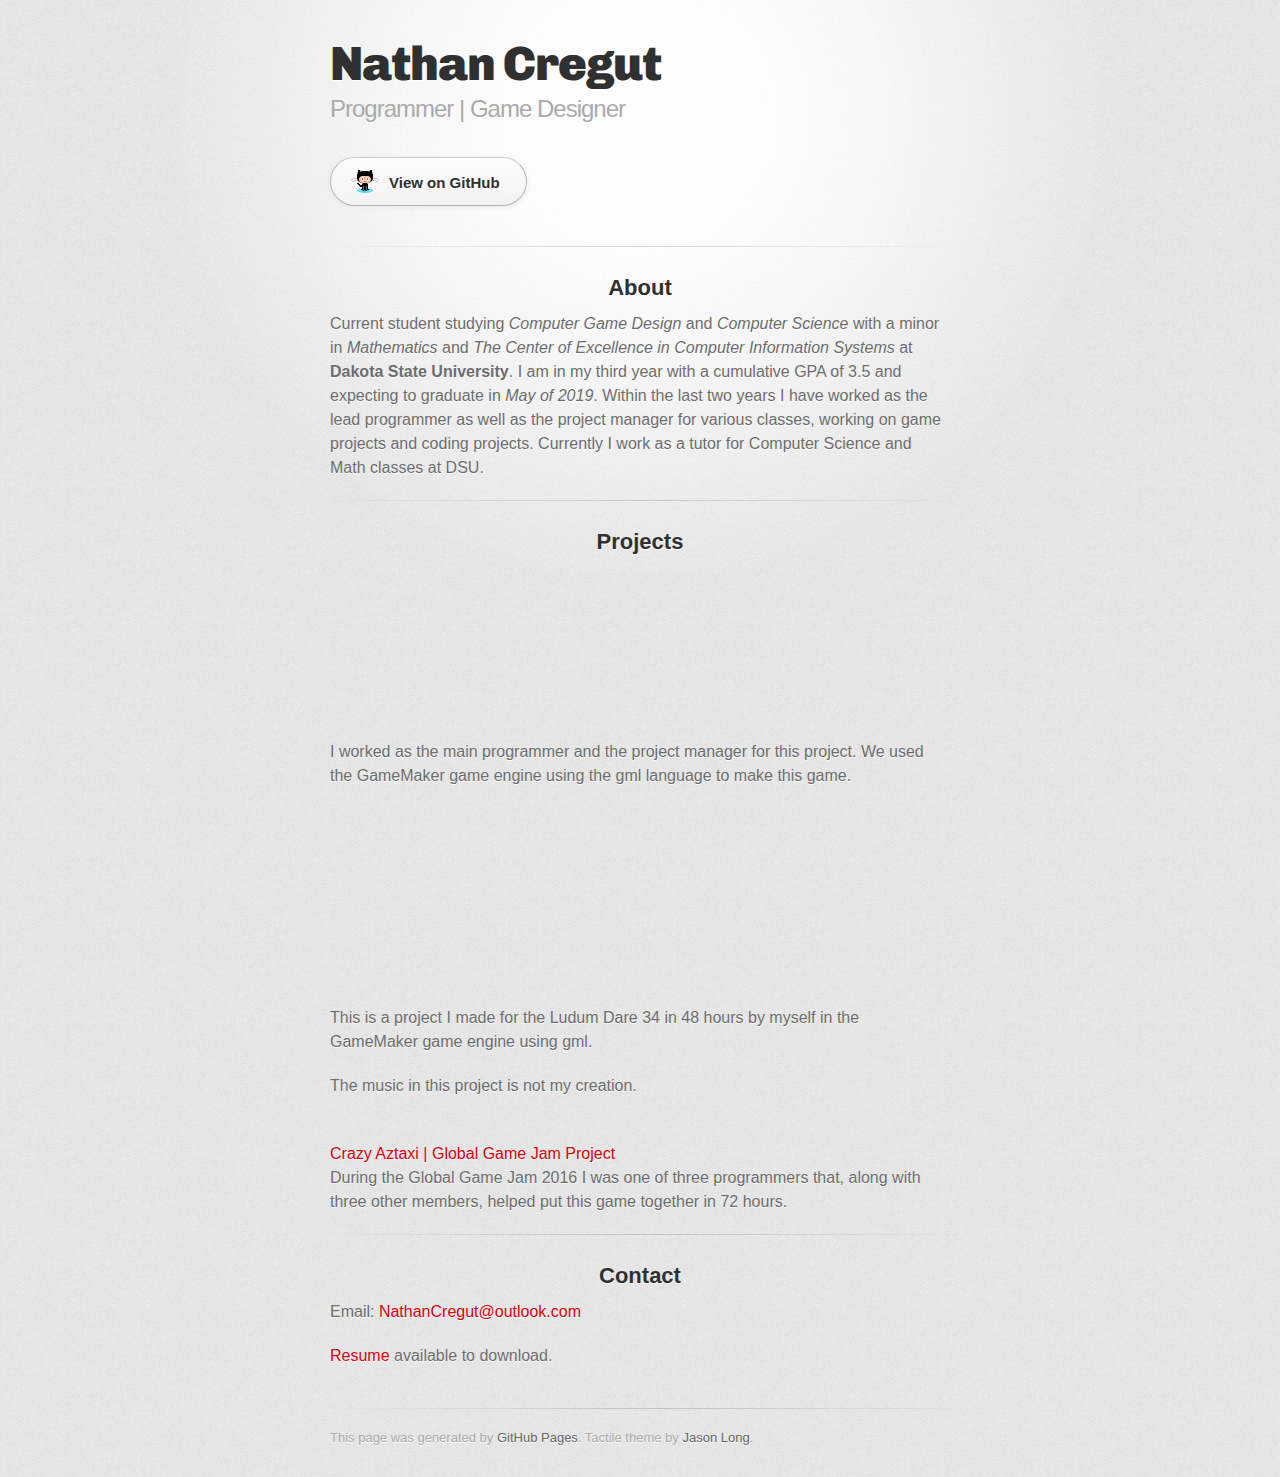
<file: index.html>
<!DOCTYPE html>
<html>
  <head>
    <meta charset='utf-8'>
    <meta http-equiv="X-UA-Compatible" content="chrome=1">
    <link href='https://fonts.googleapis.com/css?family=Chivo:900' rel='stylesheet' type='text/css'>
    <link rel="stylesheet" type="text/css" href="stylesheets/stylesheet.css" media="screen">
    <link rel="stylesheet" type="text/css" href="stylesheets/github-dark.css" media="screen">
    <link rel="stylesheet" type="text/css" href="stylesheets/print.css" media="print">
    <!--[if lt IE 9]>
    <script src="//html5shiv.googlecode.com/svn/trunk/html5.js"></script>
    <![endif]-->
    <title>Nathan Cregut by ndcregut</title>
  </head>

  <body>
    <div id="container">
      <div class="inner">

        <header>
          <h1>Nathan Cregut</h1>
          <h2>Programmer | Game Designer</h2>
        </header>

        <section id="downloads" class="clearfix">
          <a href="https://github.com/ndcregut" id="view-on-github" class="button"><span>View on GitHub</span></a>
        </section>

        <hr>

        <section id="main_content">

            <h2>About</h2>

            <p>Current student studying <em>Computer Game Design</em> and <em>Computer Science</em> with a minor in <em>Mathematics</em> and <em>The Center of Excellence in Computer Information Systems</em> at <strong>Dakota State University</strong>.
            I am in my third year with a cumulative GPA of 3.5 and expecting to graduate in <em>May of 2019</em>.
            Within the last two years I have worked as the lead programmer as well as the project manager for various classes, working on game projects and coding projects.
            Currently I work as a tutor for Computer Science and Math classes at DSU.</p>

            <hr>



            <h2>Projects</h2>

            <iframe frameborder="0" src="https://itch.io/embed/46183?bg_color=f0f0f0&amp;fg_color=222222&amp;link_color=9d00b3&amp;border_color=747070" width="552" height="167"></iframe>
            <p>I worked as the main programmer and the project manager for this project. We used the GameMaker game engine using the gml language to make this game.</p>

            <br>

            <iframe frameborder="0" src="https://itch.io/embed/46893?bg_color=fafafa&amp;fg_color=222222&amp;link_color=971bcf&amp;border_color=82807d" width="552" height="167"></iframe>
            <p>This is a project I made for the Ludum Dare 34 in 48 hours by myself in the GameMaker game engine using gml.</p>
            <p>The music in this project is not my creation.</p>

            <br>

            <a href="http://globalgamejam.org/2016/games/crazy-aztaxi">Crazy Aztaxi | Global Game Jam Project</a>
            <p>During the Global Game Jam 2016 I was one of three programmers that, along with three other members, helped put this game together in 72 hours.</p>



            <hr>

            <h2>Contact</h2>
            <p>Email: <a href="mailto:nathancregut@outlook.com">NathanCregut@outlook.com</a></p>
            <p><a href="Nathan_Cregut_Resume.pdf">Resume</a> available to download.</p>


        </section>

        <footer>
          This page was generated by <a href="https://pages.github.com">GitHub Pages</a>. Tactile theme by <a href="https://twitter.com/jasonlong">Jason Long</a>.
        </footer>

        
      </div>
    </div>
  </body>
</html>
</file>
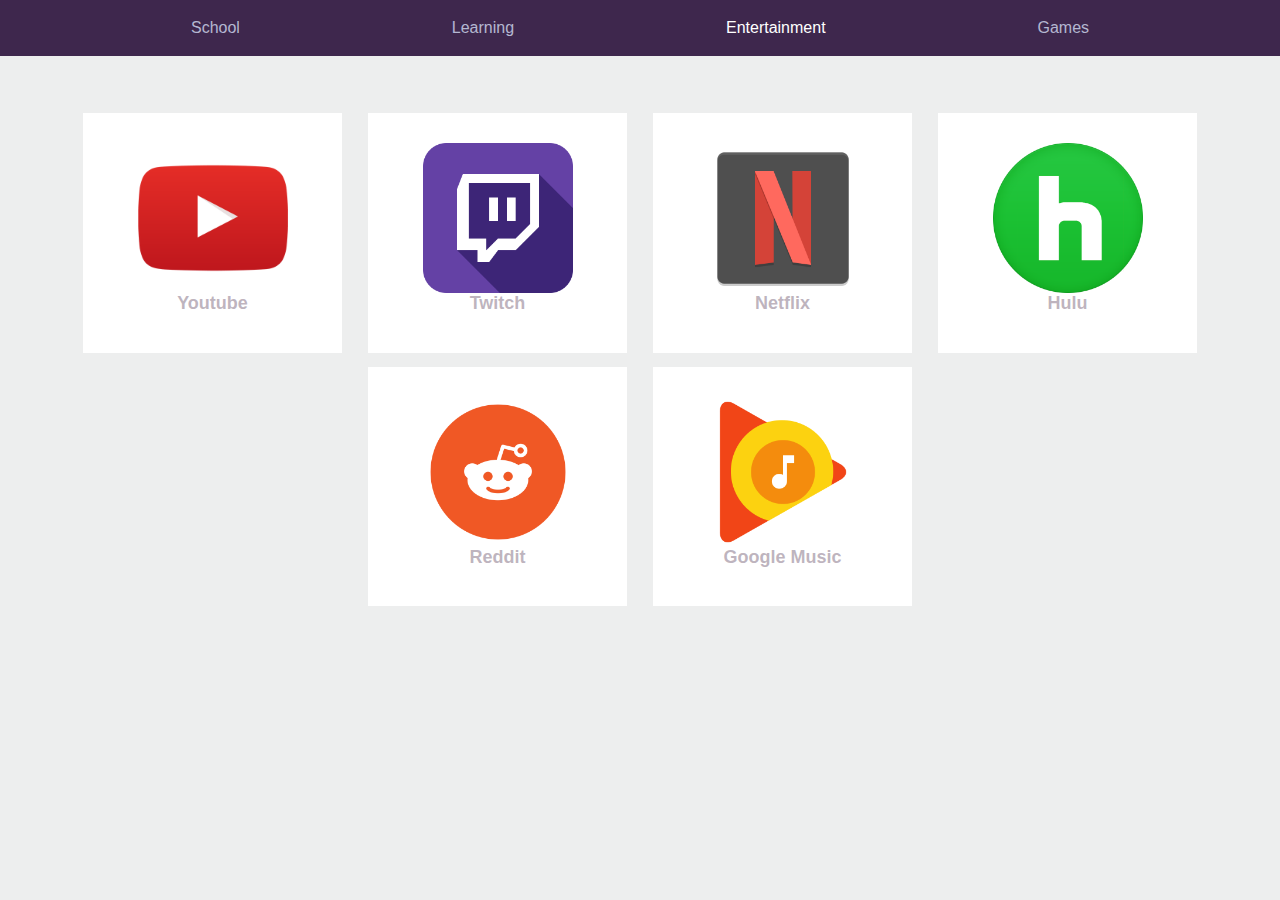
<file: homepage/entertainment.html>
<!DOCTYPE html>
<html>

<head>
    <meta charset="utf-8">
    <meta name="viewport" content="width=device-width, initial-scale=1.0, shrink-to-fit=no">
    <title>Homepage</title>
    <link rel="stylesheet" href="assets/bootstrap/css/bootstrap.min.css">
    <link rel="stylesheet" href="assets/css/Features-Boxed.css">
    <link rel="stylesheet" href="assets/css/Navigation-Clean.css">
    <link rel="stylesheet" href="assets/css/styles.css">
</head>

<body>
    <div class="navbar navbar-expand-md navbar-dark sticky-top" style="background-color: #3e274d;">
        <div class="container"><span class="text-white d-md-none">Select a Category</span><button class="btn btn-link navbar-toggler" type="button" data-toggle="collapse" data-target="#main-nav"><span class="navbar-toggler-icon"></span></button>
            <div id="main-nav" class="navbar-collapse collapse">
                <ul class="navbar-nav nav-fill w-100">
                    <li class="nav-item"><a href="home.html" class="nav-link">School</a></li>
                    <li class="nav-item"><a href="learning.html" class="nav-link">Learning</a></li>
                    <li class="nav-item"><a class="nav-link active disabled">Entertainment</a></li>
                    <li class="nav-item"><a href="games.html" class="nav-link">Games</a></li>
                </ul>
            </div>
        </div>
    </div><div class="features-boxed">
    <div class="container">
        <div class="row justify-content-center features">
            <a class="col-sm-6 col-md-5 col-lg-3 item btn active" href="https://www.youtube.com/" role="button">
                <div class="box" style="margin: 0;">
                    <img src="assets/img/youtube.png"/>
                    <h3 class="name">Youtube</h3>
                </div>
            </a>
            <a class="col-sm-6 col-md-5 col-lg-3 item btn active" href="https://www.twitch.tv/" role="button">
                <div class="box" style="margin: 0;">
                    <img src="assets/img/twitch.png"/>
                    <h3 class="name">Twitch</h3>
                </div>
            </a>
            <a class="col-sm-6 col-md-5 col-lg-3 item btn active" href="https://www.netflix.com/" role="button">
                <div class="box" style="margin: 0;">
                    <img src="assets/img/netflix.png"/>
                    <h3 class="name">Netflix</h3>
                </div>
            </a>
            <a class="col-sm-6 col-md-5 col-lg-3 item btn active" href="https://www.hulu.com/" role="button">
                <div class="box" style="margin: 0;">
                    <img src="assets/img/hulu-icon.png"/>
                    <h3 class="name">Hulu</h3>
                </div>
            </a>
            <a class="col-sm-6 col-md-5 col-lg-3 item btn active" href="https://www.reddit.com/" role="button">
                <div class="box" style="margin: 0;">
                    <img src="assets/img/reddit.png"/>
                    <h3 class="name">Reddit</h3>
                </div>
            </a>
            <a class="col-sm-6 col-md-5 col-lg-3 item btn active" href="https://play.google.com/music/" role="button">
                <div class="box" style="margin: 0;">
                    <img src="assets/img/music.png"/>
                    <h3 class="name">Google Music</h3>
                </div>
            </a>
        </div>
    </div>
</div>
    <script src="assets/js/jquery.min.js"></script>
    <script src="assets/bootstrap/js/bootstrap.min.js"></script>
</body>

</html>
</file>
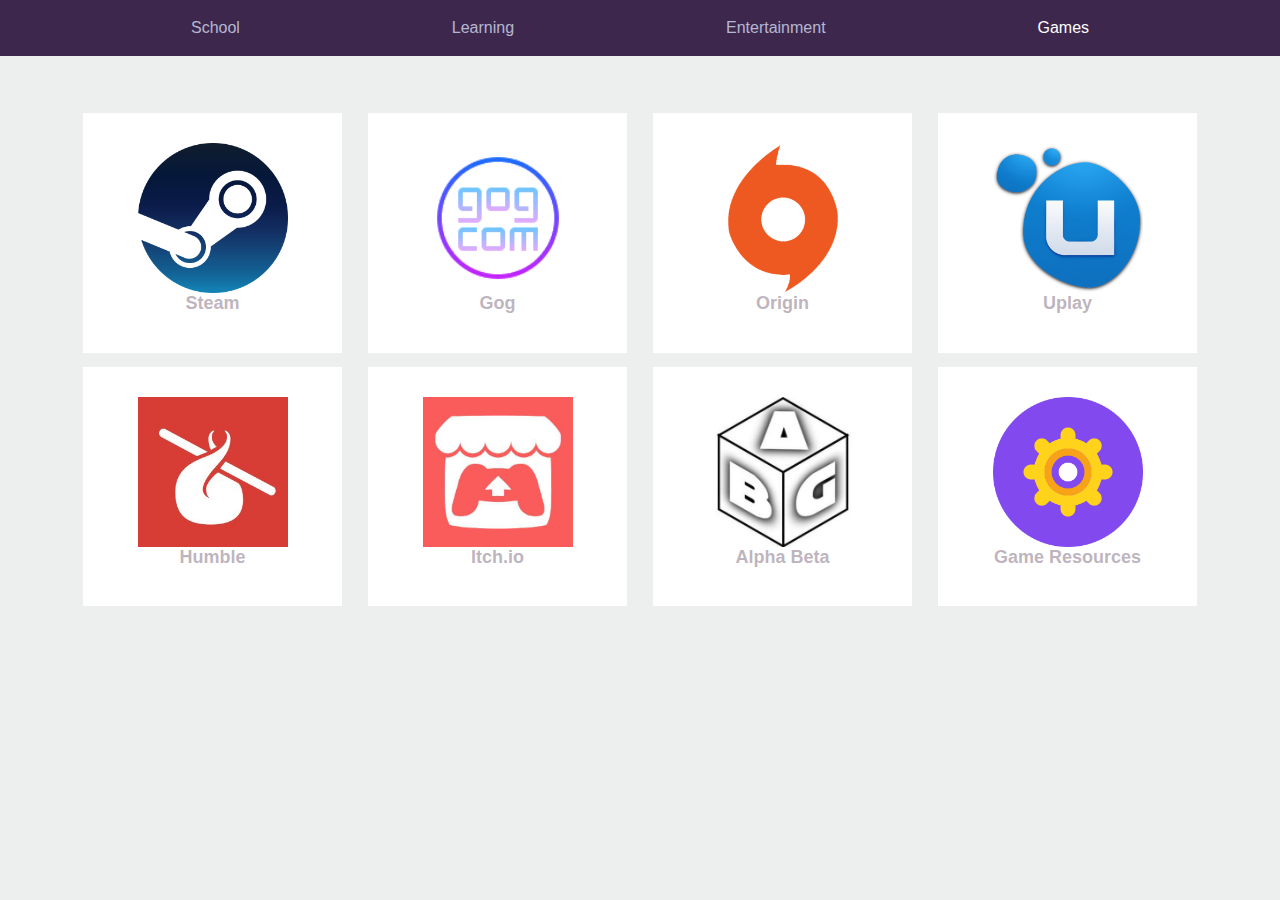
<file: homepage/games.html>
<!DOCTYPE html>
<html>

<head>
    <meta charset="utf-8">
    <meta name="viewport" content="width=device-width, initial-scale=1.0, shrink-to-fit=no">
    <title>Homepage</title>
    <link rel="stylesheet" href="assets/bootstrap/css/bootstrap.min.css">
    <link rel="stylesheet" href="assets/css/Features-Boxed.css">
    <link rel="stylesheet" href="assets/css/Navigation-Clean.css">
    <link rel="stylesheet" href="assets/css/styles.css">
</head>

<body>
    <div class="navbar navbar-expand-md navbar-dark sticky-top" style="background-color: #3e274d;">
        <div class="container"><span class="text-white d-md-none">Select a Category</span><button class="btn btn-link navbar-toggler" type="button" data-toggle="collapse" data-target="#main-nav"><span class="navbar-toggler-icon"></span></button>
            <div id="main-nav" class="navbar-collapse collapse">
                <ul class="navbar-nav nav-fill w-100">
                    <li class="nav-item"><a href="home.html" class="nav-link">School</a></li>
                    <li class="nav-item"><a href="learning.html" class="nav-link">Learning</a></li>
                    <li class="nav-item"><a href="entertainment.html" class="nav-link">Entertainment</a></li>
                    <li class="nav-item"><a class="nav-link active disabled">Games</a></li>
                </ul>
            </div>
        </div>
    </div><div class="features-boxed">
    <div class="container">
        <div class="row justify-content-center features">
            <a class="col-sm-6 col-md-5 col-lg-3 item btn active" href="https://store.steampowered.com/" role="button">
                <div class="box" style="margin: 0;">
                    <img src="assets/img/steam.png"/>
                    <h3 class="name">Steam</h3>
                </div>
            </a>
            <a class="col-sm-6 col-md-5 col-lg-3 item btn active" href="https://www.gog.com/" role="button">
                <div class="box" style="margin: 0;">
                    <img src="assets/img/gog.png"/>
                    <h3 class="name">Gog</h3>
                </div>
            </a>
            <a class="col-sm-6 col-md-5 col-lg-3 item btn active" href="https://www.origin.com" role="button">
                <div class="box" style="margin: 0;">
                    <img src="assets/img/origin.png"/>
                    <h3 class="name">Origin</h3>
                </div>
            </a>
            <a class="col-sm-6 col-md-5 col-lg-3 item btn active" href="https://account.ubisoft.com" role="button">
                <div class="box" style="margin: 0;">
                    <img src="assets/img/uplay.png"/>
                    <h3 class="name">Uplay</h3>
                </div>
            </a>
            <a class="col-sm-6 col-md-5 col-lg-3 item btn active" href="https://www.humblebundle.com/" role="button">
                <div class="box" style="margin: 0;">
                    <img src="assets/img/humble.jpg"/>
                    <h3 class="name">Humble</h3>
                </div>
            </a>
            <a class="col-sm-6 col-md-5 col-lg-3 item btn active" href="https://itch.io/" role="button">
                <div class="box" style="margin: 0;">
                    <img src="assets/img/itch.jpg"/>
                    <h3 class="name">Itch.io</h3>
                </div>
            </a>
            <a class="col-sm-6 col-md-5 col-lg-3 item btn active" href="https://www.alphabetagamer.com/" role="button">
                <div class="box" style="margin: 0;">
                    <img src="assets/img/alphabeta.jpg"/>
                    <h3 class="name">Alpha Beta</h3>
                </div>
            </a>
            <a class="col-sm-6 col-md-5 col-lg-3 item btn active"
               href="https://game-development.zeef.com/david.arcila"
               role="button">
                <div class="box" style="margin: 0;">
                    <img src="assets/img/gears.png"/>
                    <h3 class="name">Game Resources</h3>
                </div>
            </a>
        </div>
    </div>
</div>
    <script src="assets/js/jquery.min.js"></script>
    <script src="assets/bootstrap/js/bootstrap.min.js"></script>
</body>

</html>
</file>
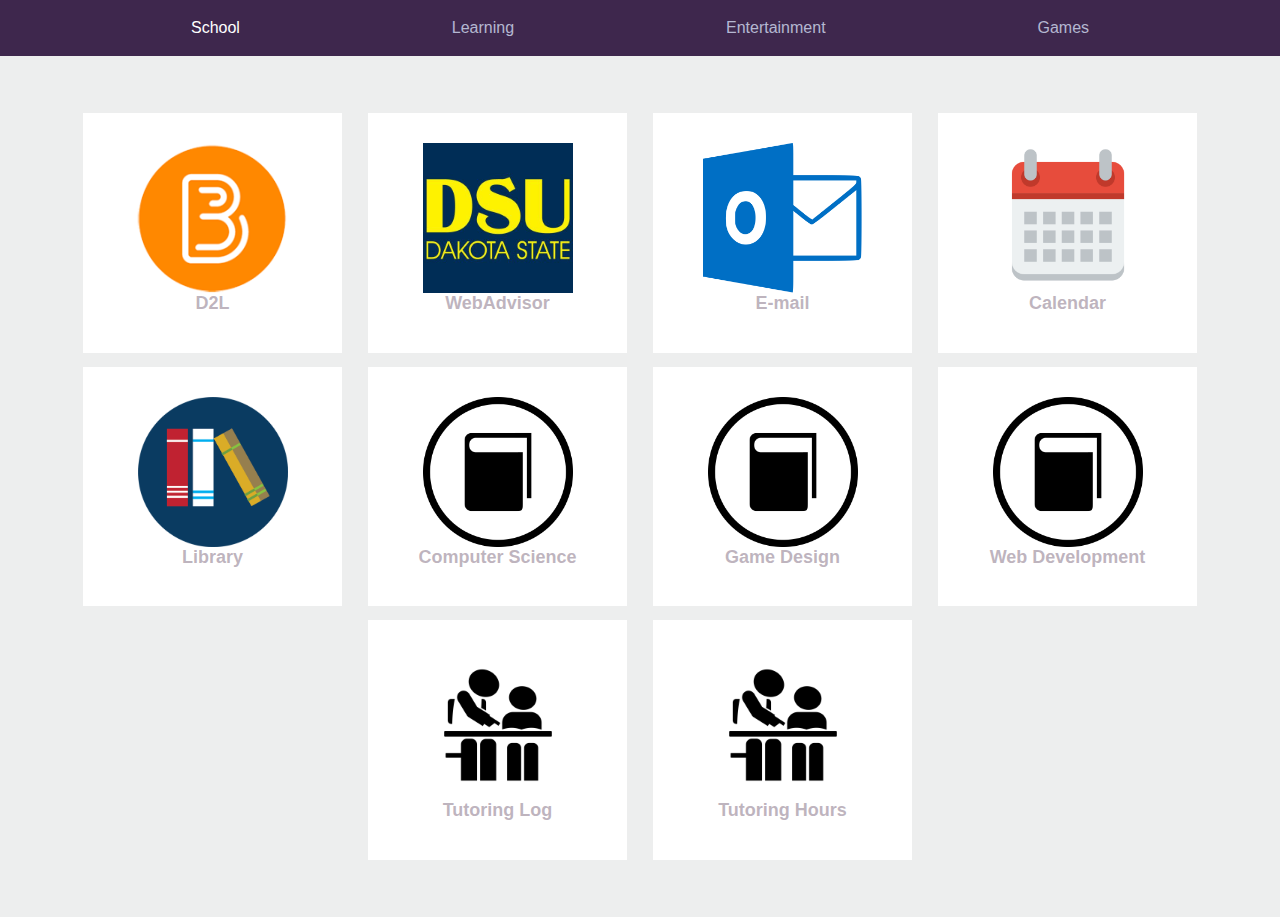
<file: homepage/home.html>
<!DOCTYPE html>
<html style="height: 100%;width: 100%;">

<head>
    <meta charset="utf-8">
    <meta name="viewport" content="width=device-width, initial-scale=1.0, shrink-to-fit=no">
    <title>Homepage</title>
    <link rel="stylesheet" href="assets/bootstrap/css/bootstrap.min.css">
    <link rel="stylesheet" href="assets/css/Features-Boxed.css">
    <link rel="stylesheet" href="assets/css/Navigation-Clean.css">
    <link rel="stylesheet" href="assets/css/styles.css">
</head>

<body style="width: 100%;height: 100%;">
    <div class="navbar navbar-expand-md navbar-dark sticky-top" style="background-color: #3e274d;">
        <div class="container"><span class="text-white d-md-none">Select a Category</span><button class="btn btn-link navbar-toggler" type="button" data-toggle="collapse" data-target="#main-nav"><span class="navbar-toggler-icon"></span></button>
            <div id="main-nav" class="navbar-collapse collapse">
                <ul class="navbar-nav nav-fill w-100">
                    <li class="nav-item"><a class="nav-link active disabled">School</a></li>
                    <li class="nav-item"><a href="learning.html" class="nav-link">Learning</a></li>
                    <li class="nav-item"><a href="entertainment.html" class="nav-link">Entertainment</a></li>
                    <li class="nav-item"><a href="games.html" class="nav-link">Games</a></li>
                </ul>
            </div>
        </div>
    </div><div class="features-boxed">
    <div class="container">
        <div class="row justify-content-center features">
            <a class="col-sm-6 col-md-5 col-lg-3 item btn active" href="https://d2l.sdbor.edu/" role="button">
                <div class="box" style="margin: 0;">
                    <img src="assets/img/d2l.png"/>
                    <h3 class="name">D2L</h3>
                </div>
            </a>
            <a class="col-sm-6 col-md-5 col-lg-3 item btn active"
               href="https://wa-dsu.prod.sdbor.edu/" role="button">
                <div class="box" style="margin: 0;">
                    <img src="assets/img/dsu.jpg"/>
                    <h3 class="name">WebAdvisor</h3>
                </div>
            </a>
            <a class="col-sm-6 col-md-5 col-lg-3 item btn active" href="https://webmail.dsu.edu/" role="button">
                <div class="box" style="margin: 0;">
                    <img src="assets/img/outlook.png"/>
                    <h3 class="name">E-mail</h3>
                </div>
            </a>
            <a class="col-sm-6 col-md-5 col-lg-3 item btn active" href="https://dsu.edu/academics/academic-calendar" role="button">
                <div class="box" style="margin: 0;">
                    <img src="assets/img/calendar.png"/>
                    <h3 class="name">Calendar</h3>
                </div>
            </a>
            <a class="col-sm-6 col-md-5 col-lg-3 item btn active" href="https://library.dsu.edu/" role="button">
                <div class="box" style="margin: 0;">
                    <img src="assets/img/library.png"/>
                    <h3 class="name">Library</h3>
                </div>
            </a>
            <a class="col-sm-6 col-md-5 col-lg-3 item btn active" href="https://catalog.dsu.edu/preview_program.php?catoid=22&poid=1547" role="button">
                <div class="box" style="margin: 0;">
                    <img src="assets/img/course.png"/>
                    <h3 class="name">Computer Science</h3>
                </div>
            </a>
            <a class="col-sm-6 col-md-5 col-lg-3 item btn active" href="https://catalog.dsu.edu/preview_program.php?catoid=22&poid=1508" role="button">
                <div class="box" style="margin: 0;">
                    <img src="assets/img/course.png"/>
                    <h3 class="name">Game Design</h3>
                </div>
            </a>
            <a class="col-sm-6 col-md-5 col-lg-3 item btn active" href="https://catalog.dsu.edu/preview_program.php?catoid=22&poid=1609" role="button">
                <div class="box" style="margin: 0;">
                    <img src="assets/img/course.png"/>
                    <h3 class="name">Web Development</h3>
                </div>
            </a>
            <a class="col-sm-6 col-md-5 col-lg-3 item btn active" href="https://apps.dsu.edu/tutoring/" role="button">
                <div class="box" style="margin: 0;">
                    <img src="assets/img/tutor.png"/>
                    <h3 class="name">Tutoring Log</h3>
                </div>
            </a>
            <a class="col-sm-6 col-md-5 col-lg-3 item btn active" href="https://snap.sdbor.edu/" role="button">
                <div class="box" style="margin: 0;">
                    <img src="assets/img/tutor.png"/>
                    <h3 class="name">Tutoring Hours</h3>
                </div>
            </a>
        </div>
    </div>
</div>
    <script src="assets/js/jquery.min.js"></script>
    <script src="assets/bootstrap/js/bootstrap.min.js"></script>
</body>

</html>
</file>
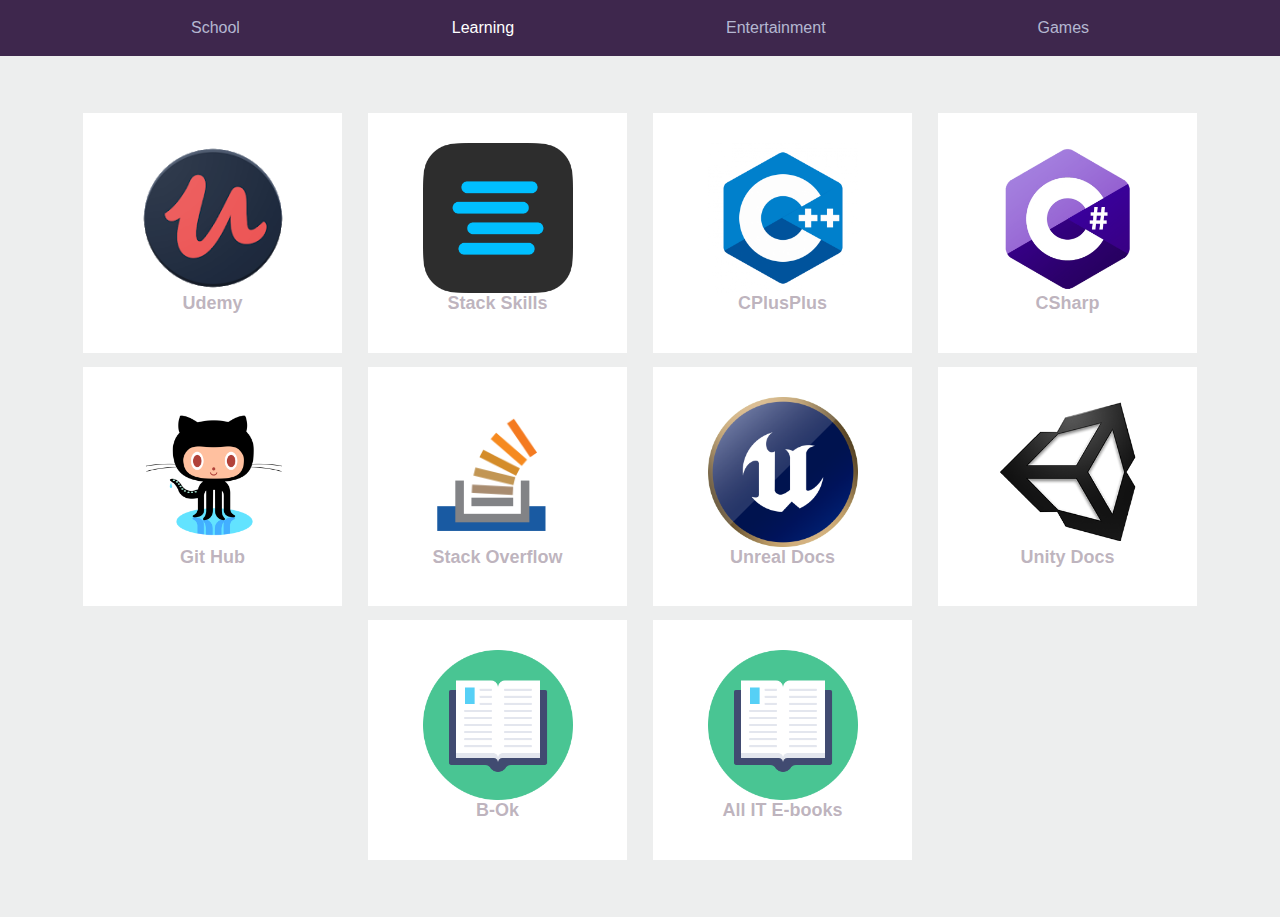
<file: homepage/learning.html>
<!DOCTYPE html>
<html>

<head>
    <meta charset="utf-8">
    <meta name="viewport" content="width=device-width, initial-scale=1.0, shrink-to-fit=no">
    <title>Homepage</title>
    <link rel="stylesheet" href="assets/bootstrap/css/bootstrap.min.css">
    <link rel="stylesheet" href="assets/css/Features-Boxed.css">
    <link rel="stylesheet" href="assets/css/Navigation-Clean.css">
    <link rel="stylesheet" href="assets/css/styles.css">
</head>

<body>
    <div class="navbar navbar-expand-md navbar-dark sticky-top" style="background-color: #3e274d;">
        <div class="container"><span class="text-white d-md-none">Select a Category</span><button class="btn btn-link navbar-toggler" type="button" data-toggle="collapse" data-target="#main-nav"><span class="navbar-toggler-icon"></span></button>
            <div id="main-nav" class="navbar-collapse collapse">
                <ul class="navbar-nav nav-fill w-100">
                    <li class="nav-item"><a href="home.html" class="nav-link">School</a></li>
                    <li class="nav-item"><a class="nav-link active disabled">Learning</a></li>
                    <li class="nav-item"><a href="entertainment.html" class="nav-link">Entertainment</a></li>
                    <li class="nav-item"><a href="games.html" class="nav-link">Games</a></li>
                </ul>
            </div>
        </div>
    </div><div class="features-boxed">
    <div class="container">
        <div class="row justify-content-center features">
            <a class="col-sm-6 col-md-5 col-lg-3 item btn active" href="https://www.udemy.com/" role="button">
                <div class="box" style="margin: 0;">
                    <img src="assets/img/udemy.png"/>
                    <h3 class="name">Udemy</h3>
                </div>
            </a>
            <a class="col-sm-6 col-md-5 col-lg-3 item btn active" href="https://stackskills.com/" role="button">
                <div class="box" style="margin: 0;">
                    <img src="assets/img/stackskills.png"/>
                    <h3 class="name">Stack Skills</h3>
                </div>
            </a>
            <a class="col-sm-6 col-md-5 col-lg-3 item btn active" href="http://www.cplusplus.com/reference/" role="button">
                <div class="box" style="margin: 0;">
                    <img src="assets/img/cplusplus.png"/>
                    <h3 class="name">CPlusPlus</h3>
                </div>
            </a>
            <a class="col-sm-6 col-md-5 col-lg-3 item btn active" href="https://docs.microsoft.com/en-us/dotnet/csharp/language-reference/" role="button">
                <div class="box" style="margin: 0;">
                    <img src="assets/img/csharp.png"/>
                    <h3 class="name">CSharp</h3>
                </div>
            </a>
            <a class="col-sm-6 col-md-5 col-lg-3 item btn active" href="https://github.com/" role="button">
                <div class="box" style="margin: 0;">
                    <img src="assets/img/github.png"/>
                    <h3 class="name">Git Hub</h3>
                </div>
            </a>
            <a class="col-sm-6 col-md-5 col-lg-3 item btn active" href="https://stackoverflow.com/" role="button">
                <div class="box" style="margin: 0;">
                    <img src="assets/img/overflow.png"/>
                    <h3 class="name">Stack Overflow</h3>
                </div>
            </a>
            <a class="col-sm-6 col-md-5 col-lg-3 item btn active" href="https://docs.unrealengine.com/en-us/" role="button">
                <div class="box" style="margin: 0;">
                    <img src="assets/img/unreal.png"/>
                    <h3 class="name">Unreal Docs</h3>
                </div>
            </a>
            <a class="col-sm-6 col-md-5 col-lg-3 item btn active" href="https://docs.unity3d.com/Manual/" role="button">
                <div class="box" style="margin: 0;">
                    <img src="assets/img/unity.png"/>
                    <h3 class="name">Unity Docs</h3>
                </div>
            </a>
            <a class="col-sm-6 col-md-5 col-lg-3 item btn active"
               href="https://b-ok.org/" role="button">
                <div class="box" style="margin: 0;">
                    <img src="assets/img/book.png"/>
                    <h3 class="name">B-Ok</h3>
                </div>
            </a>
            <a class="col-sm-6 col-md-5 col-lg-3 item btn active" href="http://www.allitebooks.com/" role="button">
                <div class="box" style="margin: 0;">
                    <img src="assets/img/book.png"/>
                    <h3 class="name">All IT E-books</h3>
                </div>
            </a>
        </div>
    </div>
</div>
    <script src="assets/js/jquery.min.js"></script>
    <script src="assets/bootstrap/js/bootstrap.min.js"></script>
</body>

</html>
</file>
<file: stylesheets/github-dark.css>
/*
The MIT License (MIT)

Copyright (c) 2016 GitHub, Inc.

Permission is hereby granted, free of charge, to any person obtaining a copy
of this software and associated documentation files (the "Software"), to deal
in the Software without restriction, including without limitation the rights
to use, copy, modify, merge, publish, distribute, sublicense, and/or sell
copies of the Software, and to permit persons to whom the Software is
furnished to do so, subject to the following conditions:

The above copyright notice and this permission notice shall be included in all
copies or substantial portions of the Software.

THE SOFTWARE IS PROVIDED "AS IS", WITHOUT WARRANTY OF ANY KIND, EXPRESS OR
IMPLIED, INCLUDING BUT NOT LIMITED TO THE WARRANTIES OF MERCHANTABILITY,
FITNESS FOR A PARTICULAR PURPOSE AND NONINFRINGEMENT. IN NO EVENT SHALL THE
AUTHORS OR COPYRIGHT HOLDERS BE LIABLE FOR ANY CLAIM, DAMAGES OR OTHER
LIABILITY, WHETHER IN AN ACTION OF CONTRACT, TORT OR OTHERWISE, ARISING FROM,
OUT OF OR IN CONNECTION WITH THE SOFTWARE OR THE USE OR OTHER DEALINGS IN THE
SOFTWARE.

*/

.pl-c /* comment */ {
  color: #969896;
}

.pl-c1 /* constant, variable.other.constant, support, meta.property-name, support.constant, support.variable, meta.module-reference, markup.raw, meta.diff.header */,
.pl-s .pl-v /* string variable */ {
  color: #0099cd;
}

.pl-e /* entity */,
.pl-en /* entity.name */ {
  color: #9774cb;
}

.pl-smi /* variable.parameter.function, storage.modifier.package, storage.modifier.import, storage.type.java, variable.other */,
.pl-s .pl-s1 /* string source */ {
  color: #ddd;
}

.pl-ent /* entity.name.tag */ {
  color: #7bcc72;
}

.pl-k /* keyword, storage, storage.type */ {
  color: #cc2372;
}

.pl-s /* string */,
.pl-pds /* punctuation.definition.string, string.regexp.character-class */,
.pl-s .pl-pse .pl-s1 /* string punctuation.section.embedded source */,
.pl-sr /* string.regexp */,
.pl-sr .pl-cce /* string.regexp constant.character.escape */,
.pl-sr .pl-sre /* string.regexp source.ruby.embedded */,
.pl-sr .pl-sra /* string.regexp string.regexp.arbitrary-repitition */ {
  color: #3c66e2;
}

.pl-v /* variable */ {
  color: #fb8764;
}

.pl-id /* invalid.deprecated */ {
  color: #e63525;
}

.pl-ii /* invalid.illegal */ {
  color: #f8f8f8;
  background-color: #e63525;
}

.pl-sr .pl-cce /* string.regexp constant.character.escape */ {
  font-weight: bold;
  color: #7bcc72;
}

.pl-ml /* markup.list */ {
  color: #c26b2b;
}

.pl-mh /* markup.heading */,
.pl-mh .pl-en /* markup.heading entity.name */,
.pl-ms /* meta.separator */ {
  font-weight: bold;
  color: #264ec5;
}

.pl-mq /* markup.quote */ {
  color: #00acac;
}

.pl-mi /* markup.italic */ {
  font-style: italic;
  color: #ddd;
}

.pl-mb /* markup.bold */ {
  font-weight: bold;
  color: #ddd;
}

.pl-md /* markup.deleted, meta.diff.header.from-file */ {
  color: #bd2c00;
  background-color: #ffecec;
}

.pl-mi1 /* markup.inserted, meta.diff.header.to-file */ {
  color: #55a532;
  background-color: #eaffea;
}

.pl-mdr /* meta.diff.range */ {
  font-weight: bold;
  color: #9774cb;
}

.pl-mo /* meta.output */ {
  color: #264ec5;
}
</file>
<file: stylesheets/print.css>
html, body, div, span, applet, object, iframe,
h1, h2, h3, h4, h5, h6, p, blockquote, pre,
a, abbr, acronym, address, big, cite, code,
del, dfn, em, img, ins, kbd, q, s, samp,
small, strike, strong, sub, sup, tt, var,
b, u, i, center,
dl, dt, dd, ol, ul, li,
fieldset, form, label, legend,
table, caption, tbody, tfoot, thead, tr, th, td,
article, aside, canvas, details, embed,
figure, figcaption, footer, header, hgroup,
menu, nav, output, ruby, section, summary,
time, mark, audio, video {
  padding: 0;
  margin: 0;
  font: inherit;
  font-size: 100%;
  vertical-align: baseline;
  border: 0;
}
/* HTML5 display-role reset for older browsers */
article, aside, details, figcaption, figure,
footer, header, hgroup, menu, nav, section {
  display: block;
}
body {
  line-height: 1;
}
ol, ul {
  list-style: none;
}
blockquote, q {
  quotes: none;
}
blockquote:before, blockquote:after,
q:before, q:after {
  content: '';
  content: none;
}
table {
  border-spacing: 0;
  border-collapse: collapse;
}
body {
  font-family: 'Helvetica Neue', Helvetica, Arial, serif;
  font-size: 13px;
  line-height: 1.5;
  color: #000;
}

a {
  font-weight: bold;
  color: #d5000d;
}

header {
  padding-top: 35px;
  padding-bottom: 10px;
}

header h1 {
  font-size: 48px;
  font-weight: bold;
  line-height: 1.2;
  color: #303030;
  letter-spacing: -1px;
}

header h2 {
  font-size: 24px;
  font-weight: normal;
  line-height: 1.3;
  color: #aaa;
  letter-spacing: -1px;
}
#downloads {
  display: none;
}
#main_content {
  padding-top: 20px;
}

code, pre {
  margin-bottom: 30px;
  font-family: Monaco, "Bitstream Vera Sans Mono", "Lucida Console", Terminal;
  font-size: 12px;
  color: #222;
}

code {
  padding: 0 3px;
}

pre {
  padding: 20px;
  overflow: auto;
  border: solid 1px #ddd;
}
pre code {
  padding: 0;
}

ul, ol, dl {
  margin-bottom: 20px;
}


/* COMMON STYLES */

table {
  width: 100%;
  border: 1px solid #ebebeb;
}

th {
  font-weight: 500;
}

td {
  font-weight: 300;
  text-align: center;
  border: 1px solid #ebebeb;
}

form {
  padding: 20px;
  background: #f2f2f2;

}


/* GENERAL ELEMENT TYPE STYLES */

h1 {
  font-size: 2.8em;
}

h2 {
  margin-bottom: 8px;
  font-size: 22px;
  font-weight: bold;
  color: #303030;
}

h3 {
  margin-bottom: 8px;
  font-size: 18px;
  font-weight: bold;
  color: #d5000d;
}

h4 {
  font-size: 16px;
  font-weight: bold;
  color: #303030;
}

h5 {
  font-size: 1em;
  color: #303030;
}

h6 {
  font-size: .8em;
  color: #303030;
}

p {
  margin-bottom: 20px;
  font-weight: 300;
}

a {
  text-decoration: none;
}

p a {
  font-weight: 400;
}

blockquote {
  padding: 0 0 0 30px;
  margin-bottom: 20px;
  font-size: 1.6em;
  border-left: 10px solid #e9e9e9;
}

ul li {
  list-style-position: inside;
  list-style: disc;
  padding-left: 20px;
}

ol li {
  list-style-position: inside;
  list-style: decimal;
  padding-left: 3px;
}

dl dd {
  font-style: italic;
  font-weight: 100;
}

footer {
  padding-top: 20px;
  padding-bottom: 30px;
  margin-top: 40px;
  font-size: 13px;
  color: #aaa;
}

footer a {
  color: #666;
}

/* MISC */
.clearfix:after {
  display: block;
  height: 0;
  clear: both;
  visibility: hidden;
  content: '.';
}

.clearfix {display: inline-block;}
* html .clearfix {height: 1%;}
.clearfix {display: block;}
</file>
<file: homepage/assets/css/Features-Boxed.css>
.features-boxed {
  color: #313437;
  background-color: #eef4f7;
}

.features-boxed p {
  color: #7d8285;
}

.features-boxed h2 {
  font-weight: bold;
  margin-bottom: 40px;
  padding-top: 40px;
  color: inherit;
}

@media (max-width:767px) {
  .features-boxed h2 {
    margin-bottom: 25px;
    padding-top: 25px;
    font-size: 24px;
  }
}

.features-boxed .intro {
  font-size: 16px;
  max-width: 500px;
  margin: 0 auto;
}

.features-boxed .intro p {
  margin-bottom: 0;
}

.features-boxed .features {
  padding: 50px 0;
}

.features-boxed .item {
  text-align: center;
}

.features-boxed .item .box {
  text-align: center;
  padding: 30px;
  background-color: #fff;
  margin-bottom: 30px;
}

.features-boxed .item .icon {
  font-size: 60px;
  color: #1485ee;
  margin-top: 20px;
  margin-bottom: 35px;
}

.features-boxed .item .name {
  font-weight: bold;
  font-size: 18px;
  margin-bottom: 8px;
  margin-top: 0;
  color: inherit;
}

.features-boxed .item .description {
  font-size: 15px;
  margin-top: 15px;
  margin-bottom: 20px;
}
</file>
<file: homepage/assets/css/Navigation-Clean.css>
.navigation-clean {
  background: #fff;
  padding-top: .75rem;
  padding-bottom: .75rem;
  color: #333;
  border-radius: 0;
  box-shadow: none;
  border: none;
  margin-bottom: 0;
}

@media (min-width:768px) {
  .navigation-clean {
    padding-top: 1rem;
    padding-bottom: 1rem;
  }
}

.navigation-clean .navbar-brand {
  font-weight: bold;
  color: inherit;
}

.navigation-clean .navbar-brand:hover {
  color: #222;
}

.navigation-clean .navbar-toggler {
  border-color: #ddd;
}

.navigation-clean .navbar-toggler:hover, .navigation-clean .navbar-toggler:focus {
  background: none;
}

.navigation-clean .navbar-toggler {
  color: #888;
}

.navigation-clean .navbar-collapse, .navigation-clean .form-inline {
  border-top-color: #ddd;
}

.navigation-clean.navbar-light .navbar-nav .nav-link.active, .navigation-clean.navbar-light .navbar-nav .nav-link.active:focus, .navigation-clean.navbar-light .navbar-nav .nav-link.active:hover {
  color: #8f8f8f;
  box-shadow: none;
  background: none;
  pointer-events: none;
}

.navigation-clean.navbar .navbar-nav .nav-link {
  padding-left: 18px;
  padding-right: 18px;
}

.navigation-clean.navbar-light .navbar-nav .nav-link {
  color: #465765;
}

.navigation-clean.navbar-light .navbar-nav .nav-link:focus, .navigation-clean.navbar-light .navbar-nav .nav-link:hover {
  color: #37434d !important;
  background-color: transparent;
}

.navigation-clean .navbar-nav > li > .dropdown-menu {
  margin-top: -5px;
  box-shadow: none;
  background-color: #fff;
  border-radius: 2px;
}

.navigation-clean .dropdown-menu .dropdown-item:focus, .navigation-clean .dropdown-menu .dropdown-item {
  line-height: 2;
  color: #37434d;
}

.navigation-clean .dropdown-menu .dropdown-item:focus, .navigation-clean .dropdown-menu .dropdown-item:hover {
  background: #eee;
  color: inherit;
}
</file>
<file: homepage/assets/css/styles.css>
.navbar-dark .navbar-nav .nav-link {
  color: rgba(223,232,255,0.75);
}

.navbar-dark .navbar-nav .nav-link:focus, .navbar-dark .navbar-nav .nav-link:hover {
  color: rgba(223,232,255,1);
}

.btn {
  color: rgba(126,105,126,0.5);
}

.btn:hover {
  color: rgba(126,105,126,0.75);
}

img {
  height: 150px;
}

.features-boxed {
  background-color: inherit;
}

body {
  background-color: rgb(237,238,238);
}
</file>
<file: stylesheets/stylesheet.css>
/* http://meyerweb.com/eric/tools/css/reset/
   v2.0 | 20110126
   License: none (public domain)
*/
html, body, div, span, applet, object, iframe,
h1, h2, h3, h4, h5, h6, p, blockquote, pre,
a, abbr, acronym, address, big, cite, code,
del, dfn, em, img, ins, kbd, q, s, samp,
small, strike, strong, sub, sup, tt, var,
b, u, i, center,
dl, dt, dd, ol, ul, li,
fieldset, form, label, legend,
table, caption, tbody, tfoot, thead, tr, th, td,
article, aside, canvas, details, embed,
figure, figcaption, footer, header, hgroup,
menu, nav, output, ruby, section, summary,
time, mark, audio, video {
	padding: 0;
	margin: 0;
	font: inherit;
	font-size: 100%;
	vertical-align: baseline;
	border: 0;
}
/* HTML5 display-role reset for older browsers */
article, aside, details, figcaption, figure,
footer, header, hgroup, menu, nav, section {
	display: block;
}
body {
	line-height: 1;
}
ol, ul {
	list-style: none;
}
blockquote, q {
	quotes: none;
}
blockquote:before, blockquote:after,
q:before, q:after {
	content: '';
	content: none;
}
table {
	border-spacing: 0;
	border-collapse: collapse;
}

/* LAYOUT STYLES */
body {
  font-family: 'Helvetica Neue', Helvetica, Arial, serif;
  font-size: 1em;
  line-height: 1.5;
  color: #6d6d6d;
  text-shadow: 0 1px 0 rgba(255, 255, 255, 0.8);
  background: #e7e7e7 url(../images/body-bg.png) 0 0 repeat;
}

a {
  color: #d5000d;
}
a:hover {
  color: #c5000c;
}

header {
  padding-top: 35px;
  padding-bottom: 25px;
}
a.button {
  display: block;
  float: left;
  width: 179px;
  padding: 12px 8px 12px 8px;
  margin-right: 14px;
  font-size: 15px;
  font-weight: bold;
  line-height: 25px;
  color: #303030;
  background: #fdfdfd; /* Old browsers */
  background: -moz-linear-gradient(top,  #fdfdfd 0%, #f2f2f2 100%); /* FF3.6+ */
  background: -webkit-gradient(linear, left top, left bottom, color-stop(0%,#fdfdfd), color-stop(100%,#f2f2f2)); /* Chrome,Safari4+ */
  background: -webkit-linear-gradient(top,  #fdfdfd 0%,#f2f2f2 100%); /* Chrome10+,Safari5.1+ */
  background: -o-linear-gradient(top,  #fdfdfd 0%,#f2f2f2 100%); /* Opera 11.10+ */
  background: -ms-linear-gradient(top,  #fdfdfd 0%,#f2f2f2 100%); /* IE10+ */
  background: linear-gradient(top,  #fdfdfd 0%,#f2f2f2 100%); /* W3C */
  filter: progid:DXImageTransform.Microsoft.gradient( startColorstr='#fdfdfd', endColorstr='#f2f2f2',GradientType=0 ); /* IE6-9 */
  border-top: solid 1px #cbcbcb;
  border-right: solid 1px #b7b7b7;
  border-bottom: solid 1px #b3b3b3;
  border-left: solid 1px #b7b7b7;
  border-radius: 30px;
  -webkit-box-shadow: 10px 10px 5px #888;
  -moz-box-shadow: 10px 10px 5px #888;
  box-shadow: 0px 1px 5px #e8e8e8;
  -moz-border-radius: 30px;
  -webkit-border-radius: 30px;
}
a.button:hover {
  background: #fafafa; /* Old browsers */
  background: -moz-linear-gradient(top,  #fdfdfd 0%, #f6f6f6 100%); /* FF3.6+ */
  background: -webkit-gradient(linear, left top, left bottom, color-stop(0%,#fdfdfd), color-stop(100%,#f6f6f6)); /* Chrome,Safari4+ */
  background: -webkit-linear-gradient(top,  #fdfdfd 0%,#f6f6f6 100%); /* Chrome10+,Safari5.1+ */
  background: -o-linear-gradient(top,  #fdfdfd 0%,#f6f6f6 100%); /* Opera 11.10+ */
  background: -ms-linear-gradient(top,  #fdfdfd 0%,#f6f6f6 100%); /* IE10+ */
  background: linear-gradient(top,  #fdfdfd 0%,#f6f6f6, 100%); /* W3C */
  filter: progid:DXImageTransform.Microsoft.gradient( startColorstr='#fdfdfd', endColorstr='#f6f6f6',GradientType=0 ); /* IE6-9 */
  border-top: solid 1px #b7b7b7;
  border-right: solid 1px #b3b3b3;
  border-bottom: solid 1px #b3b3b3;
  border-left: solid 1px #b3b3b3;
}

a.button span {
  display: block;
  height: 23px;
  padding-left: 50px;
}

#download-zip span {
  background: transparent url(../images/zip-icon.png) 12px 50% no-repeat;
}
#download-tar-gz span {
  background: transparent url(../images/tar-gz-icon.png) 12px 50% no-repeat;
}
#view-on-github span {
  background: transparent url(../images/octocat-icon.png) 12px 50% no-repeat;
}
#view-on-github {
  margin-right: 0;
}

code, pre {
  margin-bottom: 30px;
  font-family: Monaco, "Bitstream Vera Sans Mono", "Lucida Console", Terminal;
  font-size: 14px;
  color: #222;
}

code {
  padding: 0 3px;
  background-color: #f2f2f2;
  border: solid 1px #ddd;
}

pre {
  padding: 20px;
  overflow: auto;
  color: #f2f2f2;
  text-shadow: none;
  background: #303030;
}
pre code {
  padding: 0;
  color: #f2f2f2;
  background-color: #303030;
  border: none;
}

ul, ol, dl {
  margin-bottom: 20px;
}


/* COMMON STYLES */

hr {
  height: 1px;
  padding-bottom: 1em;
  margin-top: 1em;
  line-height: 1px;
  background: transparent url('../images/hr.png') 50% 0 no-repeat;
  border: none;
}

strong {
  font-weight: bold;
}

em {
  font-style: italic;
}

table {
  width: 100%;
  border: 1px solid #ebebeb;
}

th {
  font-weight: 500;
}

td {
  font-weight: 300;
  text-align: center;
  border: 1px solid #ebebeb;
}

form {
  padding: 20px;
  background: #f2f2f2;

}


/* GENERAL ELEMENT TYPE STYLES */

h1, h2, h3, h4, h5, h6 {
  text-align: center;
}

h1 {
  font-size: 32px;
}

h2 {
  margin-bottom: 8px;
  font-size: 22px;
  font-weight: bold;
  color: #303030;
}

h3 {
  margin-bottom: 8px;
  font-size: 18px;
  font-weight: bold;
  color: #d5000d;
}

h4 {
  font-size: 16px;
  font-weight: bold;
  color: #303030;
}

h5 {
  font-size: 1em;
  color: #303030;
}

h6 {
  font-size: .8em;
  color: #303030;
}

p {
  margin-bottom: 20px;
  font-weight: 300;
}

a {
  text-decoration: none;
}

blockquote {
  padding: 0 0 0 30px;
  margin-bottom: 20px;
  font-size: 1.6em;
  border-left: 10px solid #e9e9e9;
}

footer {
  padding-top: 20px;
  padding-bottom: 30px;
  margin-top: 40px;
  font-size: 13px;
  color: #aaa;
  background: transparent url('../images/hr.png') 0 0 no-repeat;
}

/* Nested elements */

header h1 {
  font-family: 'Chivo', 'Helvetica Neue', Helvetica, Arial, serif;
  font-size: 48px; font-weight: 900;
  line-height: 1.2;
  color: #303030;
  letter-spacing: -1px;
}

header h2 {
  font-size: 24px;
  font-weight: normal;
  line-height: 1.3;
  color: #aaa;
  letter-spacing: -1px;
}

header h1, header h2 {
  text-align: left;
}

#container {
  min-height: 595px;
  background: transparent url(../images/highlight-bg.jpg) 50% 0 no-repeat;
}

.inner {
  width: 620px;
  margin: 0 auto;
}

#container .inner img {
  max-width: 100%;
}

#downloads {
  margin-bottom: 40px;
}

p a {
  font-weight: 400;
}

ul li {
  list-style-position: inside;
  list-style: disc;
  padding-left: 20px;
}

ol li {
  list-style-position: inside;
  list-style: decimal;
  padding-left: 3px;
}

dl dt {
  color: #303030;
}

footer a {
  color: #666;
}
footer a:hover {
  color: #444;
}

/* MISC */
.clearfix:after {
  display: block;
  height: 0;
  clear: both;
  visibility: hidden;
  content: '.';
}

.clearfix {display: inline-block;}
* html .clearfix {height: 1%;}
.clearfix {display: block;}

/* #Media Queries
================================================== */

/* Smaller than standard 960 (devices and browsers) */
@media only screen and (max-width: 959px) { }

/* Tablet Portrait size to standard 960 (devices and browsers) */
@media only screen and (min-width: 768px) and (max-width: 959px) { }

/* All Mobile Sizes (devices and browser) */
@media only screen and (max-width: 767px) {
  header {
    padding-top: 10px;
    padding-bottom: 10px;
  }
  #downloads {
    margin-bottom: 25px;
  }
  #download-zip, #download-tar-gz {
    display: none;
  }
  .inner {
    width: 94%;
    margin: 0 auto;
  }
}

/* Mobile Landscape Size to Tablet Portrait (devices and browsers) */
@media only screen and (min-width: 480px) and (max-width: 767px) { }

/* Mobile Portrait Size to Mobile Landscape Size (devices and browsers) */
@media only screen and (max-width: 479px) { }
</file>
